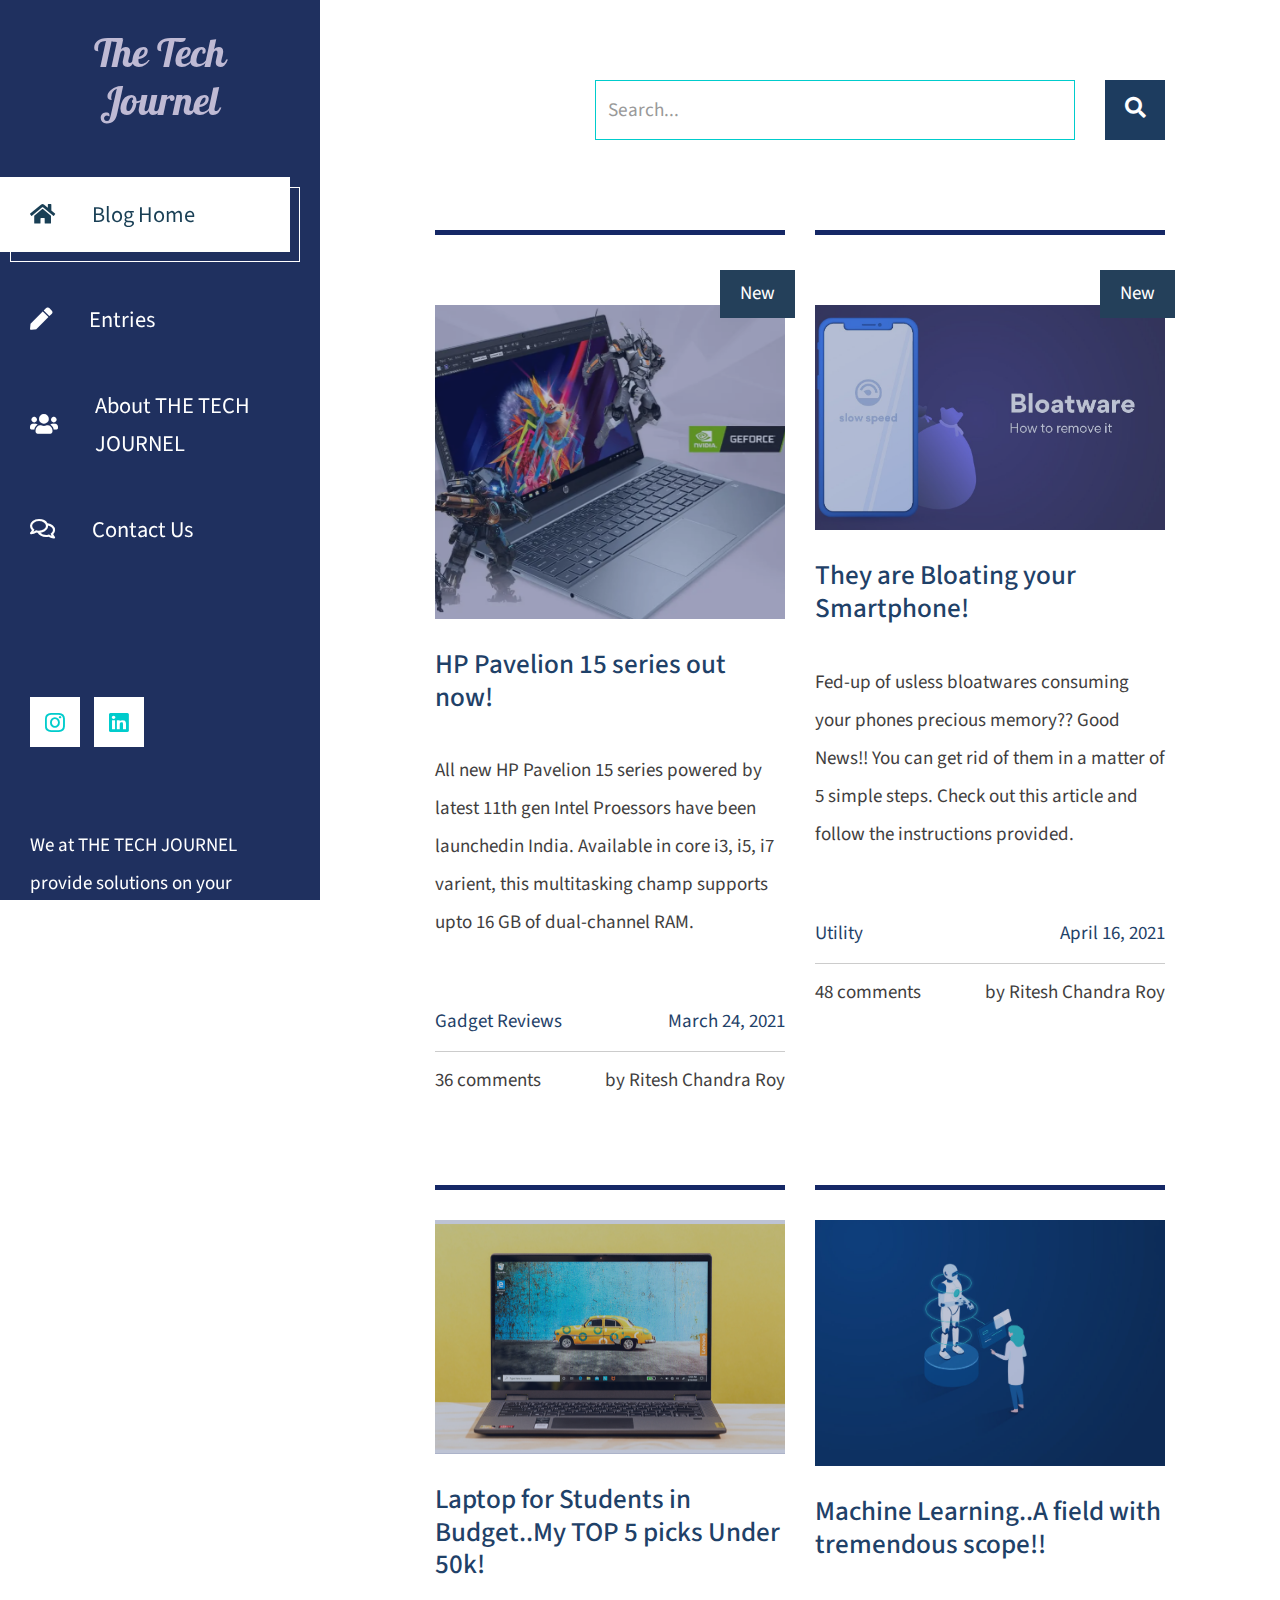
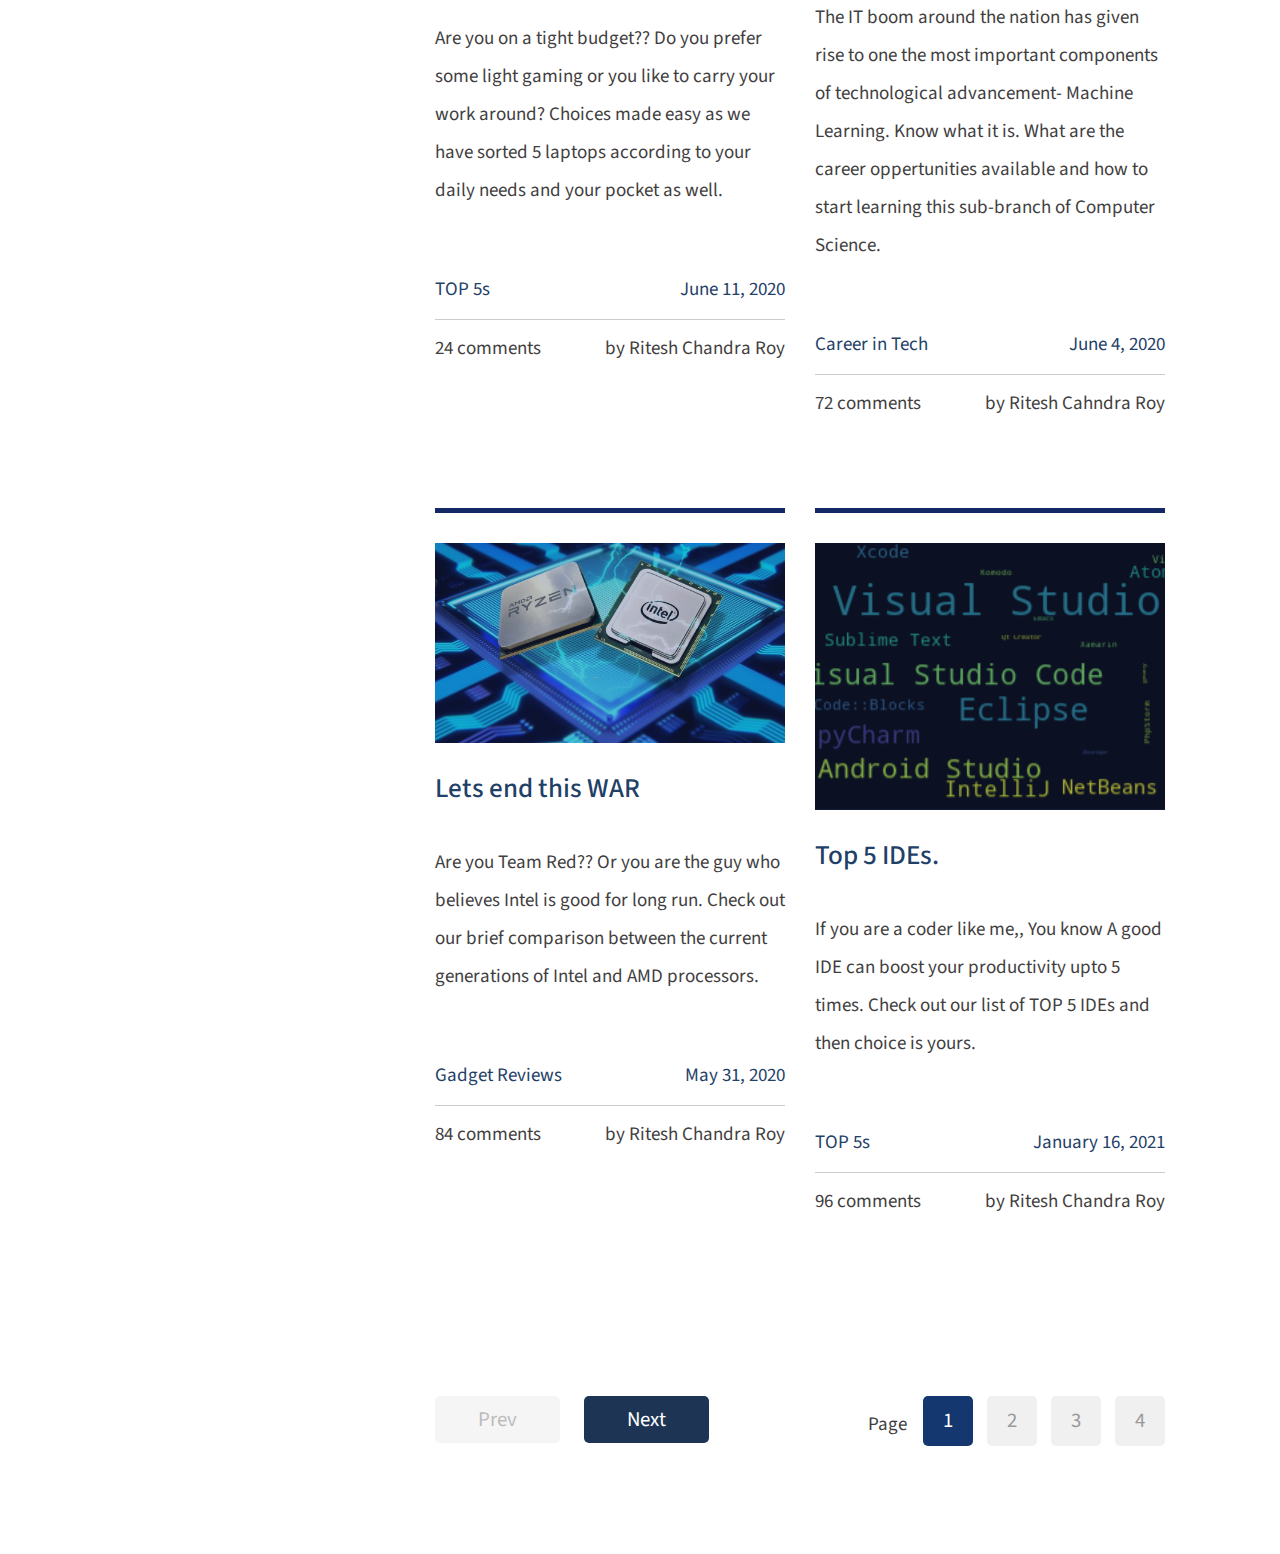
<file: index.html>
<!DOCTYPE html>
<html lang="en">
<head>
	<meta charset="UTF-8">
	<meta name="viewport" content="width=device-width, initial-scale=1.0">
	<title>THE TECH JOURNEL</title>
	<link rel="stylesheet" href="fontawesome/css/all.min.css"> 
	<link href="https://fonts.googleapis.com/css2?family=Source+Sans+Pro&display=swap" rel="stylesheet">
    <link href="https://fonts.googleapis.com/css2?family=Pattaya&display=swap" rel="stylesheet"> 
    <link href="css/bootstrap.min.css" rel="stylesheet">
    <link href="css/style.css" rel="stylesheet">

</head>
<body>
	<header class="header" id="header">
        <div class="header-wrapper">
            <button class="navbar-toggler" type="button" aria-label="Toggle navigation">
                <i class="fas fa-bars"></i>
            </button>
            <div class="site-header">        
                <h1 class='text-center' id="TJ">The Tech Journel</h1>
            </div>
            <nav class="nav" id="nav">            
                <ul>
                    <li class="nav-item active"><a href="index.html" class="nav-link">
                        <i class="fas fa-home"></i>
                        Blog Home
                    </a></li>
                    <li class="nav-item"><a href="post.html" class="nav-link">
                        <i class="fas fa-pen"></i>
                        Entries
                    </a></li>
                    <li class="nav-item"><a href="about.html" class="nav-link">
                        <i class="fas fa-users"></i>
                        About THE TECH JOURNEL
                    </a></li>
                    <li class="nav-item"><a href="contact.html" class="nav-link">
                        <i class="far fa-comments"></i>
                        Contact Us
                    </a></li>
                </ul>
            </nav>
            <div class="mb-65">
                
                <a href="https://www.instagram.com/ritesh_chandra_7/" class="social-link">
                    <i class="fab fa-instagram social-icon"></i>
                </a>
                <a href="https://www.linkedin.com/in/ritesh-chandra-roy-5a29b81aa/" class="social-link">
                    <i class="fab fa-linkedin social-icon"></i>
                </a>
            </div>
            <p class="mb-80 pr-5 text-white">
                We at THE TECH JOURNEL provide solutions on your Tech issues and do reviews of some exciting Gadgets. We are an open community helping each others. Our main moto is to present Technology in the simplest possible way. If you found this site helpful, Please give us a feedback. Also answer the queries of other Tech seekrs like you👍.
            </p>
        </div>
    </header>
    <div class="container-fluid">
        <main class="main">
            <!-- Search form -->
            <div class="row row">
                <div class="col-12">
                    <form method="GET" class="form-inline mb-80 search-form">                
                        <input class="form-control search-input" name="query" type="text" placeholder="Search..." aria-label="Search">
                        <button class="search-button" type="submit">
                            <i class="fas fa-search search-icon" aria-hidden="true"></i>
                        </button>                                
                    </form>
                </div>                
            </div>            
            <div class="row row">
                <article class="col-12 col-md-6 post">
                    <hr class="hr-primary">
                    <a href="post.html" class="effect-lily post-link pt-60">
                        <div class="post-link-inner">
                            <img src="img/HP.png" alt="Image" class="img-fluid">                            
                        </div>
                        <span class="position-absolute new-badge">New</span>
                        <h2 class="pt-30 color-primary post-title">HP Pavelion 15 series out now!</h2>
                    </a>                    
                    <p class="pt-30">
                        All new HP Pavelion 15 series powered by latest 11th gen Intel Proessors have been launchedin India. Available in core i3, i5, i7 varient, this multitasking champ supports upto 16 GB of dual-channel RAM.
                    </p>
                    <div class="d-flex justify-content-between pt-45">
                        <span class="color-primary">Gadget Reviews</span>
                        <span class="color-primary">March 24, 2021</span>
                    </div>
                    <hr>
                    <div class="d-flex justify-content-between">
                        <span>36 comments</span>
                        <span>by Ritesh Chandra Roy</span>
                    </div>
                </article>
                <article class="col-12 col-md-6 post">
                    <hr class="hr-primary">
                    <a href="post.html" class="effect-lily post-link pt-60">
                        <div class=" post-link-inner">
                            <img src="img/BLT.jpg" alt="Image" class="img-fluid">                            
                        </div>
                        <span class="position-absolute new-badge">New</span>
                        <h2 class="pt-30 color-primary post-title">They are Bloating your Smartphone!</h2>
                    </a>                    
                    <p class="pt-30">
                        Fed-up of usless bloatwares consuming your phones precious memory?? Good News!! You can get rid of them in a matter of 5 simple steps. Check out this article and follow the instructions provided.
                    </p>
                    <div class="d-flex justify-content-between pt-45">
                        <span class="color-primary">Utility</span>
                        <span class="color-primary">April 16, 2021</span>
                    </div>
                    <hr>
                    <div class="d-flex justify-content-between">
                        <span>48 comments</span>
                        <span>by Ritesh Chandra Roy</span>
                    </div>
                </article>
                <article class="col-12 col-md-6 post">
                    <hr class="hr-primary">
                    <a href="post.html" class="effect-lily post-link pt-20">
                        <div class="post-link-inner">
                            <img src="img/LAP5.jpg" alt="Image" class="img-fluid">
                        </div>
                        <h2 class="pt-30 color-primary post-title">Laptop for Students in Budget..My TOP 5 picks Under 50k!</h2>
                    </a>                    
                    <p class="pt-30">
                        Are you on a tight budget?? Do you prefer some light gaming or you like to carry your work around? Choices made easy as we have sorted 5 laptops according to your daily needs and your pocket as well.
                    </p>
                    <div class="d-flex justify-content-between pt-45">
                        <span class="color-primary">TOP 5s</span>
                        <span class="color-primary">June 11, 2020</span>
                    </div>
                    <hr>
                    <div class="d-flex justify-content-between">
                        <span>24 comments</span>
                        <span>by Ritesh Chandra Roy</span>
                    </div>
                </article>
                <article class="col-12 col-md-6 post">
                    <hr class="hr-primary">
                    <a href="post.html" class="effect-lily post-link pt-20">
                        <div class="post-link-inner">
                            <img src="img/ML.jpg" alt="Image" class="img-fluid">
                        </div>
                        <h2 class="pt-30 color-primary post-title">Machine Learning..A field with tremendous scope!!</h2>
                    </a>                    
                    <p class="pt-30">
                        The IT boom around the nation has given rise to one the most important components of technological advancement- Machine Learning. Know what it is. What are the career oppertunities available and how to start learning this sub-branch of Computer Science.
                    </p>
                    <div class="d-flex justify-content-between pt-45">
                        <span class="color-primary">Career in Tech</span>
                        <span class="color-primary">June 4, 2020</span>
                    </div>
                    <hr>
                    <div class="d-flex justify-content-between">
                        <span>72 comments</span>
                        <span>by Ritesh Cahndra Roy</span>
                    </div>
                </article>
                <article class="col-12 col-md-6 post">
                    <hr class="hr-primary">
                    <a href="post.html" class="effect-lily post-link pt-20">
                        <div class="post-link-inner">
                            <img src="img/PRO.jpg" alt="Image" class="img-fluid">
                        </div>
                        <h2 class="pt-30 color-primary post-title">Lets end this WAR</h2>
                    </a>                    
                    <p class="pt-30">
                        Are you Team Red?? Or you are the guy who believes Intel is good for long run.
                        Check out our brief comparison between the current generations of Intel and AMD processors.
                    </p>
                    <div class="d-flex justify-content-between pt-45">
                        <span class="color-primary">Gadget Reviews</span>
                        <span class="color-primary">May 31, 2020</span>
                    </div>
                    <hr>
                    <div class="d-flex justify-content-between">
                        <span>84 comments</span>
                        <span>by Ritesh Chandra Roy</span>
                    </div>
                </article>
                <article class="col-12 col-md-6 post">
                    <hr class="hr-primary">
                    <a href="post.html" class="effect-lily post-link pt-20">
                        <div class="post-link-inner">
                            <img src="img/IDE5.png" alt="Image" class="img-fluid">
                        </div>
                        <h2 class="pt-30 color-primary post-title">Top 5 IDEs.</h2>
                    </a>                    
                    <p class="pt-30">
                        If you are a coder like me,, You know A good IDE can boost your productivity upto 5 times. Check out our list of TOP 5 IDEs and then choice is yours.
                    </p>
                    <div class="d-flex justify-content-between pt-45">
                        <span class="color-primary">TOP 5s</span>
                        <span class="color-primary">January 16, 2021</span>
                    </div>
                    <hr>
                    <div class="d-flex justify-content-between">
                        <span>96 comments</span>
                        <span>by Ritesh Chandra Roy</span>
                    </div>
                </article>
            </div>
            <div class="row row mt-100 mb-75">
                <div class="prev-next-wrapper">
                    <a href="#" class="mb-2 btn btn-primary prev-next disabled mr-20">Prev</a>
                    <a href="#" class="mb-2 btn btn-primary prev-next">Next</a>
                </div>
                <div class="paging-wrapper">
                    <span class="d-inline-block mr-3">Page</span>
                    <nav class="paging-nav d-inline-block">
                        <ul>
                            <li class="paging-item active">
                                <a href="#" class="mb-2 btn paging-link">1</a>
                            </li>
                            <li class="paging-item">
                                <a href="#" class="mb-2 btn paging-link">2</a>
                            </li>
                            <li class="paging-item">
                                <a href="#" class="mb-2 btn paging-link">3</a>
                            </li>
                            <li class="paging-item">
                                <a href="#" class="mb-2 btn paging-link">4</a>
                            </li>
                        </ul>
                    </nav>
                </div>                
            </div>            
        </main>
    </div>
    <script src="js/TJ.js"></script>
</body>
</html>
</file>
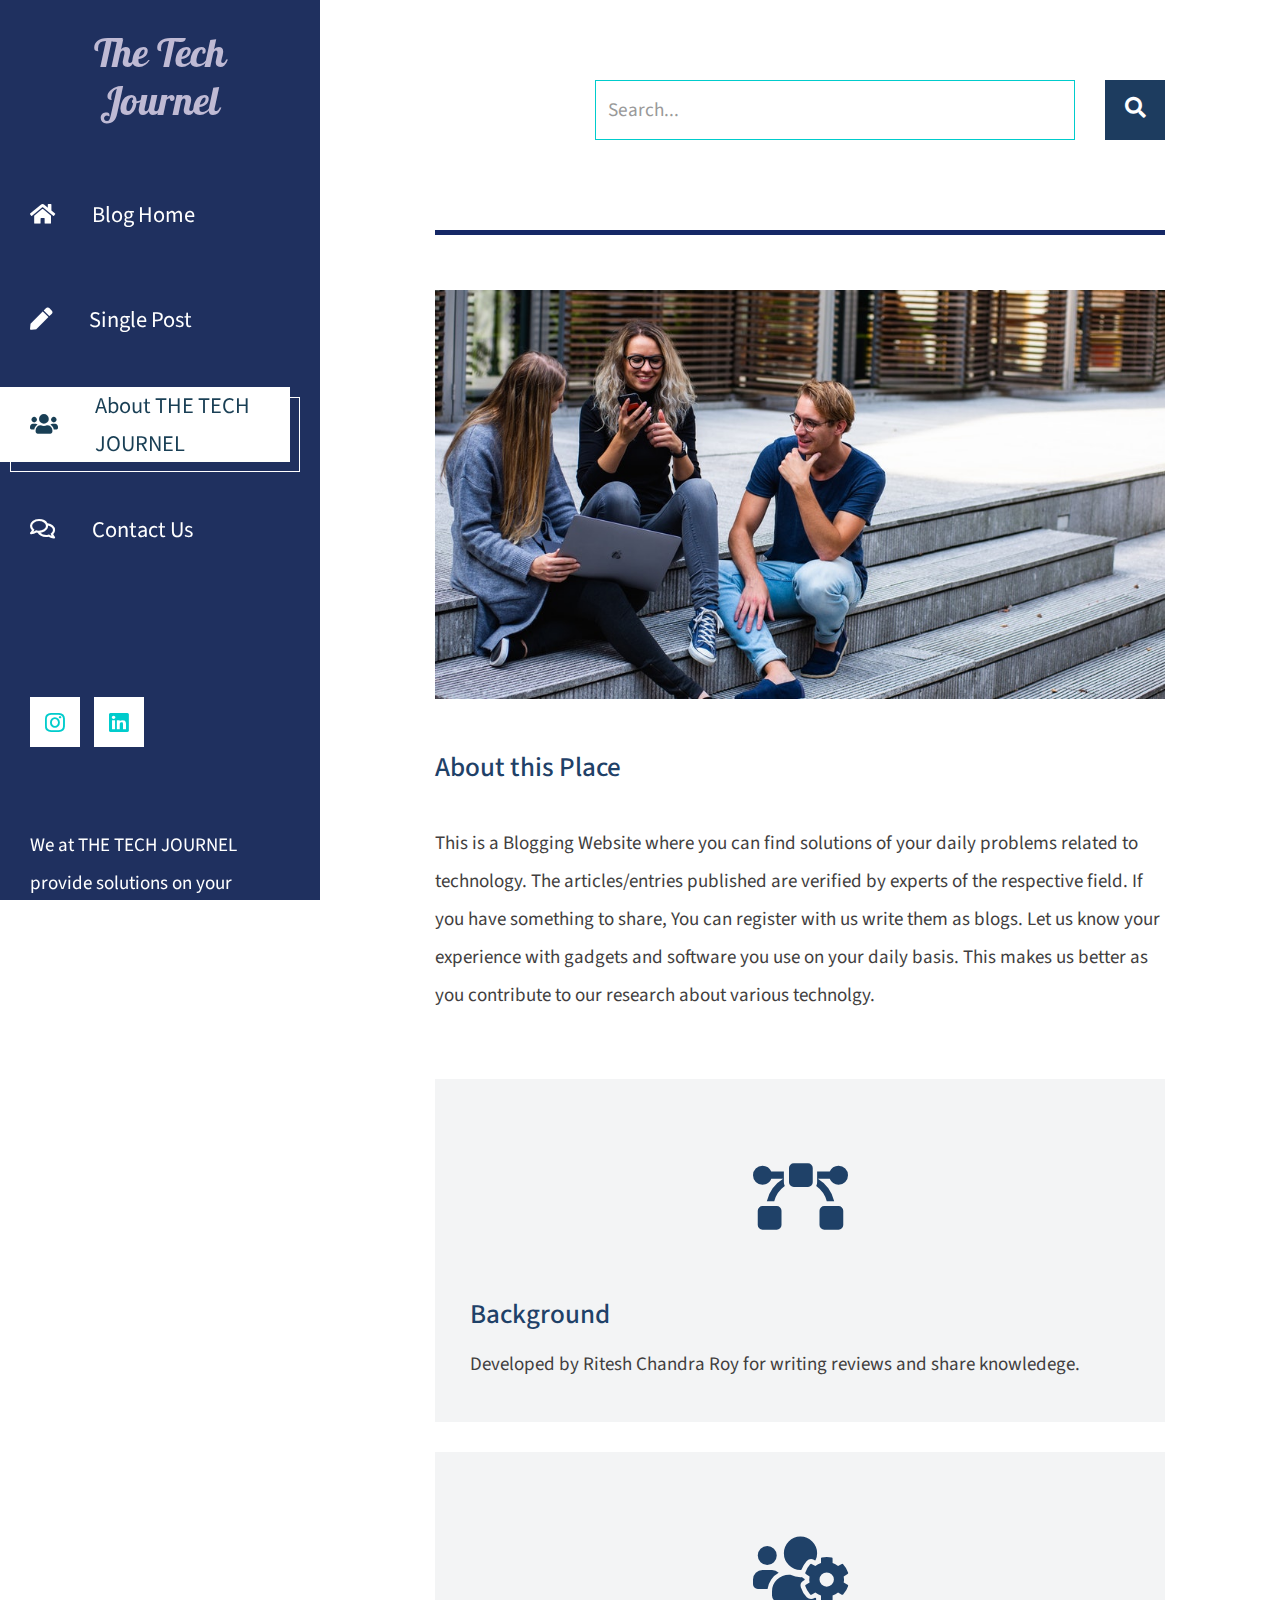
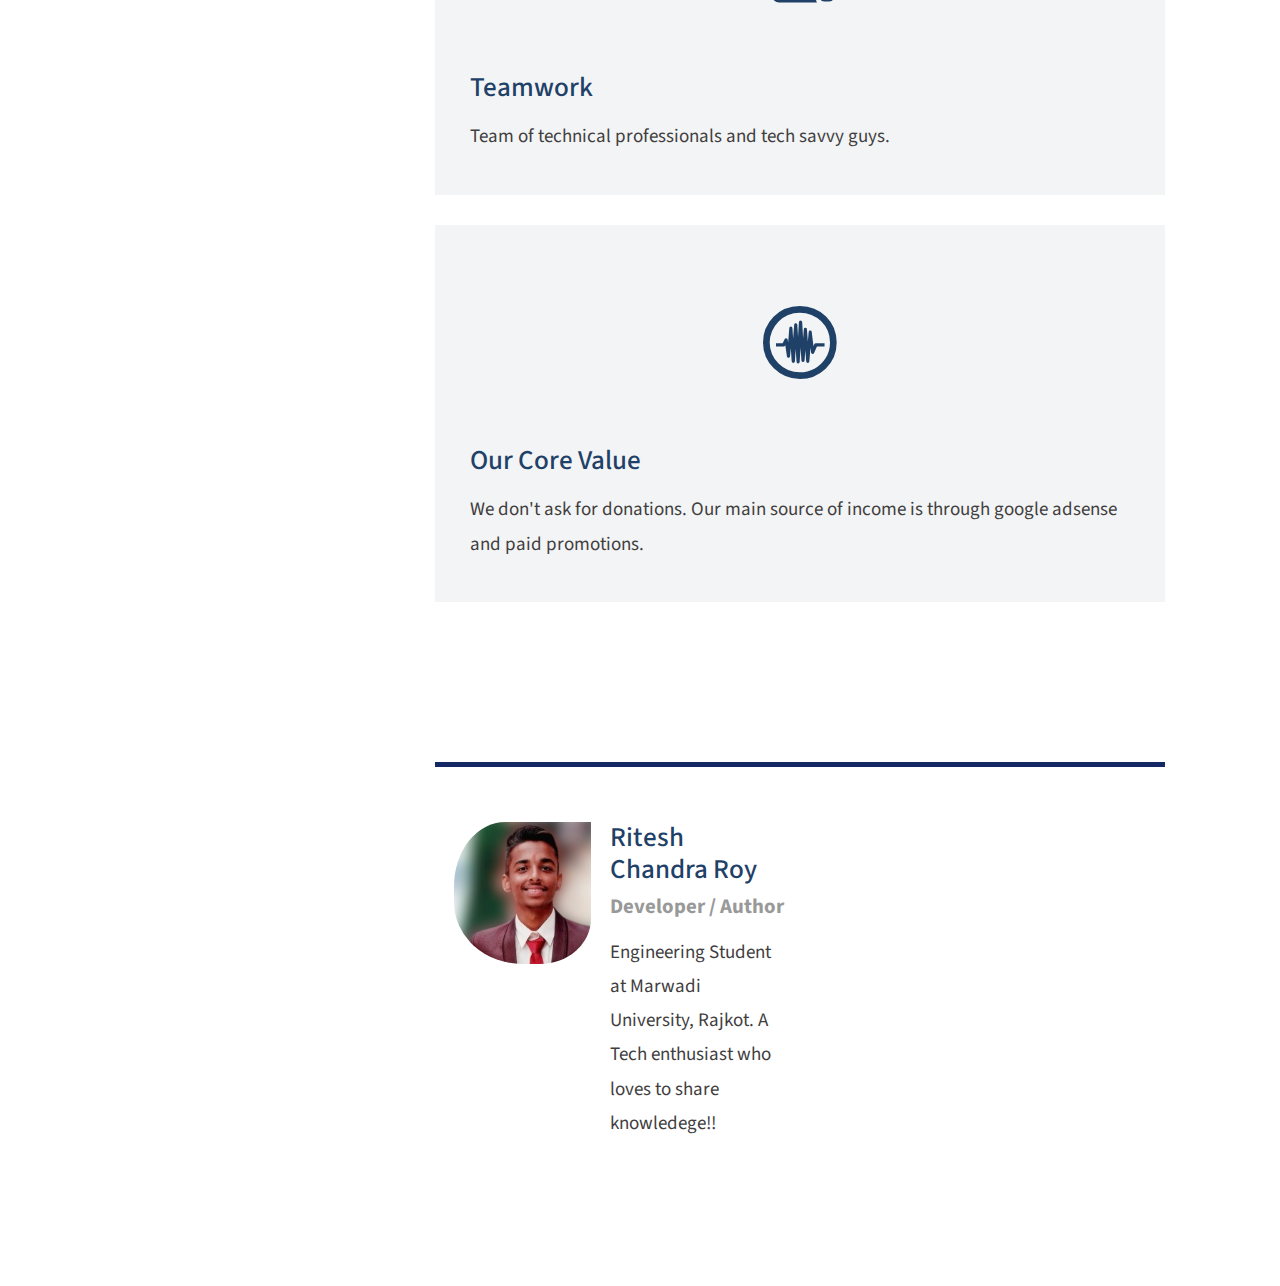
<file: about.html>
<!DOCTYPE html>
<html lang="en">
<head>
	<meta charset="UTF-8">
	<meta name="viewport" content="width=device-width, initial-scale=1.0">
	<title>THE TECH JOURNEL</title>
	<link rel="stylesheet" href="fontawesome/css/all.min.css"> 
	<link href="https://fonts.googleapis.com/css2?family=Source+Sans+Pro&display=swap" rel="stylesheet"> 
    <link href="https://fonts.googleapis.com/css2?family=Pattaya&display=swap" rel="stylesheet">
    <link href="css/bootstrap.min.css" rel="stylesheet">
    <link href="css/style.css" rel="stylesheet">

</head>
<body>
	<header class="header" id="header">
        <div class="header-wrapper">
            <button class="navbar-toggler" type="button" aria-label="Toggle navigation">
                <i class="fas fa-bars"></i>
            </button>
            <div class="site-header">          
                <h1 class="text-center" id="TJ">The Tech Journel</h1>
            </div>
            <nav class="nav" id="nav">            
                <ul>
                    <li class="nav-item"><a href="index.html" class="nav-link">
                        <i class="fas fa-home"></i>
                        Blog Home
                    </a></li>
                    <li class="nav-item"><a href="post.html" class="nav-link">
                        <i class="fas fa-pen"></i>
                        Single Post
                    </a></li>
                    <li class="nav-item active"><a href="about.html" class="nav-link">
                        <i class="fas fa-users"></i>
                        About THE TECH JOURNEL
                    </a></li>
                    <li class="nav-item"><a href="contact.html" class="nav-link">
                        <i class="far fa-comments"></i>
                        Contact Us
                    </a></li>
                </ul>
            </nav>
            <div class="mb-65">
                
                <a href="https://www.instagram.com/ritesh_chandra_7/" class="social-link">
                    <i class="fab fa-instagram social-icon"></i>
                </a>
                <a href="https://www.linkedin.com/in/ritesh-chandra-roy-5a29b81aa/" class="social-link">
                    <i class="fab fa-linkedin social-icon"></i>
                </a>
            </div>
            <p class="mb-80 pr-5 text-white">
                We at THE TECH JOURNEL provide solutions on your Tech issues and do reviews of some exciting Gadgets. We are an open community helping each other. Our main moto is to present Technology in the simplest possible way. If you found this site helpful, Please give us a feedback. Also answer the queries of other Tech seekrs like you👍.
            </p>
        </div>
    </header>
    <div class="container-fluid">
        <main class="main">
            <!-- Search form -->
            <div class="row row">
                <div class="col-12">
                    <form method="GET" class="form-inline mb-80 search-form">                
                        <input class="form-control search-input" name="query" type="text" placeholder="Search..." aria-label="Search">
                        <button class="search-button" type="submit">
                            <i class="fas fa-search search-icon" aria-hidden="true"></i>
                        </button>                                
                    </form>
                </div>                
            </div>            
            <div class="row row mb-45">
                <div class="col-12">
                    <hr class="hr-primary mb-55">
                    <img src="img/about-01.jpg" alt="Image" class="img-fluid">
                </div>
            </div>
            <div class="row row mb-40">
                <div class="col-12">                    
                    <div class="mb-4">
                        <h2 class="pt-2 mb-40 color-primary post-title">About this Place</h2>
                        <p>
                            This is a Blogging Website where you can find solutions of your daily problems related to technology. The articles/entries published are verified by experts of the respective field. If you have something to share, You can register with us write them as blogs. Let us know your experience with gadgets and software you use on your daily basis. This makes us better as you contribute to our research about various technolgy.
                        </p>                            
                    </div>                    
                </div>
            </div>
            <div class="row row mb-120">
                <div class="col-lg-4 about-col">
                    <div class="bg-gray about-pad">
                        <div class="text-center mt-40 mb-60">
                            <i class="fas fa-bezier-curve fa-4x color-primary"></i>                            
                        </div>                        
                        <h2 class="mb-3 color-primary post-title">Background</h2>
                        <p class="mb-0 line-height-short">
                            Developed by Ritesh Chandra Roy for writing reviews and share knowledege.
                        </p>
                    </div>
                </div>
                <div class="col-lg-4 about-col">
                    <div class="bg-gray about-pad">
                        <div class="text-center mt-40 mb-60">
                            <i class="fas fa-users-cog fa-4x color-primary"></i>                            
                        </div>                        
                        <h2 class="mb-3 color-primary post-title">Teamwork</h2>
                        <p class="mb-0 line-height-short">
                            Team of technical professionals and tech savvy guys.
                        </p>
                    </div>
                </div>
                <div class="col-lg-4 about-col">
                    <div class="bg-gray about-pad">
                        <div class="text-center mt-40 mb-60">
                            <i class="fab fa-creative-commons-sampling fa-4x color-primary"></i>                            
                        </div>                        
                        <h2 class="mb-3 color-primary post-title">Our Core Value</h2>
                        <p class="mb-0 line-height-short">
                            We don't ask for donations. Our main source of income is through google adsense and paid promotions.
                        </p>
                    </div>
                </div>
            </div>            
            <div class="row row mb-60">
                <div class="col-12">
                    <hr class="hr-primary  mb-55">
                </div>                
                <div class="col-lg-6 mb-60 person-col">
                    <div class="media person">
                        <img src="img/dp2.png" alt="Image" class="dp">
                        <div class="media-body">
                            <h2 class="color-primary post-title mb-2">Ritesh Chandra Roy</h2>
                            <h3 class="h3 mb-3"><b>Developer / Author</b></h3>
                            <p class="mb-0 line-height-short">
                                Engineering Student at Marwadi University, Rajkot. A Tech enthusiast who loves to share knowledege!!
                            </p>
                        </div>
                    </div>
                </div>   
            
        </main>
    </div>
    <script src="js/TJ.js"></script>
</body>
</html>
</file>
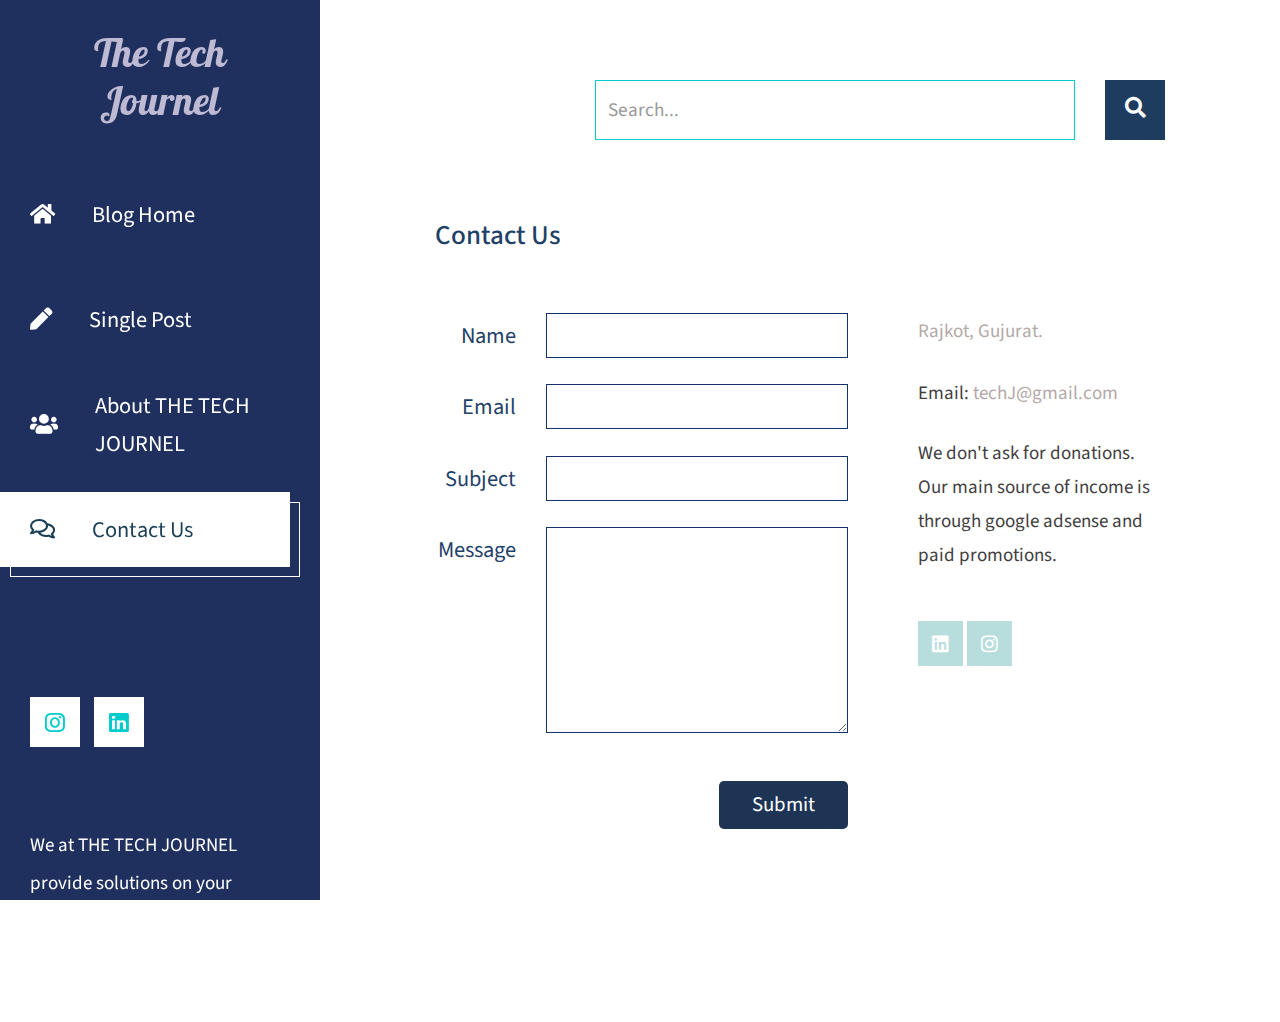
<file: contact.html>
<!DOCTYPE html>
<html >
<head>
	<meta charset="UTF-8">
	<meta name="viewport" content="width=device-width, initial-scale=1.0">
	<title>THE TECH JOURNEL</title>
	<link rel="stylesheet" href="fontawesome/css/all.min.css"> 
	<link href="https://fonts.googleapis.com/css2?family=Source+Sans+Pro&display=swap" rel="stylesheet"> 
    <link href="https://fonts.googleapis.com/css2?family=Pattaya&display=swap" rel="stylesheet">
    <link href="css/bootstrap.min.css" rel="stylesheet">
    <link href="css/style.css" rel="stylesheet">
</head>
<body>
	<header class="header" id="header">
        <div class="header-wrapper">
            <button class="navbar-toggler" type="button" aria-label="Toggle navigation">
                <i class="fas fa-bars"></i>
            </button>
            <div class="site-header">        
                <h1 class="text-center" id="TJ">The Tech Journel</h1>
            </div>
            <nav class="nav" id="nav">            
                <ul>
                    <li class="nav-item"><a href="index.html" class="nav-link">
                        <i class="fas fa-home"></i>
                        Blog Home
                    </a></li>
                    <li class="nav-item"><a href="post.html" class="nav-link">
                        <i class="fas fa-pen"></i>
                        Single Post
                    </a></li>
                    <li class="nav-item"><a href="about.html" class="nav-link">
                        <i class="fas fa-users"></i>
                        About THE TECH JOURNEL
                    </a></li>
                    <li class="nav-item active"><a href="contact.html" class="nav-link">
                        <i class="far fa-comments"></i>
                        Contact Us
                    </a></li>
                </ul>
            </nav>
            <div class="mb-65">
                
                <a href="https://www.instagram.com/ritesh_chandra_7/" class="social-link">
                    <i class="fab fa-instagram social-icon"></i>
                </a>
                <a href="https://www.linkedin.com/in/ritesh-chandra-roy-5a29b81aa/" class="social-link">
                    <i class="fab fa-linkedin social-icon"></i>
                </a>
            </div>
            <p class="mb-80 pr-5 text-white">
                We at THE TECH JOURNEL provide solutions on your Tech issues and do reviews of some exciting Gadgets. We are an open community helping each others. Our main moto is to present Technology in the simplest possible way. If you found this site helpful, Please give us a feedback. Also answer the queries of other Tech seekrs like you👍.
            </p>
        </div>
    </header>
    <div class="container-fluid">
        <main class="main">
            <!-- Search form -->
            <div class="row row">
                <div class="col-12">
                    <form method="GET" class="form-inline mb-80 search-form">                
                        <input class="form-control search-input" name="query" type="text" placeholder="Search..." aria-label="Search">
                        <button class="search-button" type="submit">
                            <i class="fas fa-search search-icon" aria-hidden="true"></i>
                        </button>                                
                    </form>
                </div>                
            </div>            
            
            <div class="row row mb-120">
                <div class="col-12">
                    <h2 class="color-primary post-title mb-60">Contact Us</h2>
                </div>
                <div class="col-lg-7 contact-left">
                    <form method="POST" action="" class="mb-5 ml-auto mr-0 contact-form">                        
                        <div class="form-group row mb-4">
                            <label for="name" class="col-sm-3 col-form-label text-right color-primary">Name</label>
                            <div class="col-sm-9">
                                <input class="form-control mr-0 ml-auto" name="name" id="name" type="text" required>                            
                            </div>
                        </div>
                        <div class="form-group row mb-4">
                            <label for="email" class="col-sm-3 col-form-label text-right color-primary">Email</label>
                            <div class="col-sm-9">
                                <input class="form-control mr-0 ml-auto" name="email" id="email" type="email" required>
                            </div>
                        </div>
                        <div class="form-group row mb-4">
                            <label for="subject" class="col-sm-3 col-form-label text-right color-primary">Subject</label>
                            <div class="col-sm-9">
                                <input class="form-control mr-0 ml-auto" name="subject" id="subject" type="text" required>
                            </div>
                        </div>
                        <div class="form-group row mb-5">
                            <label for="message" class="col-sm-3 col-form-label text-right color-primary">Message</label>
                            <div class="col-sm-9">
                                <textarea class="form-control mr-0 ml-auto" name="message" id="message" rows="8" required></textarea>                                
                            </div>
                        </div>
                        <div class="form-group row text-right">
                            <div class="col-12">
                                <button class="btn btn-primary btn-small">Submit</button>                        
                            </div>                            
                        </div>                                
                    </form>
                </div>
                <div class="col-lg-5 contact-right">
                    <address class="mb-4 color-gray">
                        Rajkot, Gujurat.
                    </address>
                    <span class="mb-4 d-block">
                        Email:
                        <a href="mailto:info@company.com" class="color-gray">techJ@gmail.com</a>
                    </span>
                    <p class="mb-5 line-height-short">
                        We don't ask for donations. Our main source of income is through google adsense and paid promotions.
                    </p>
                    <ul class="social-links">
                        
                        <li class="mb-2">
                            <a href="https://www.linkedin.com/in/ritesh-chandra-roy-5a29b81aa/" class="d-flex align-items-center justify-content-center mr-0">
                                <i class="fab fa-linkedin"></i>
                            </a>
                        </li>
                        <li class="mb-2">
                            <a href="https://instagram.com" class="d-flex align-items-center justify-content-center mr-0">
                                <i class="fab fa-instagram"></i>
                            </a>
                        </li>
                    </ul>
                </div>
            </div>      
            
                   </main>
    </div>
    <script src="js/TJ.js"></script>
</body>
</html>
</file>
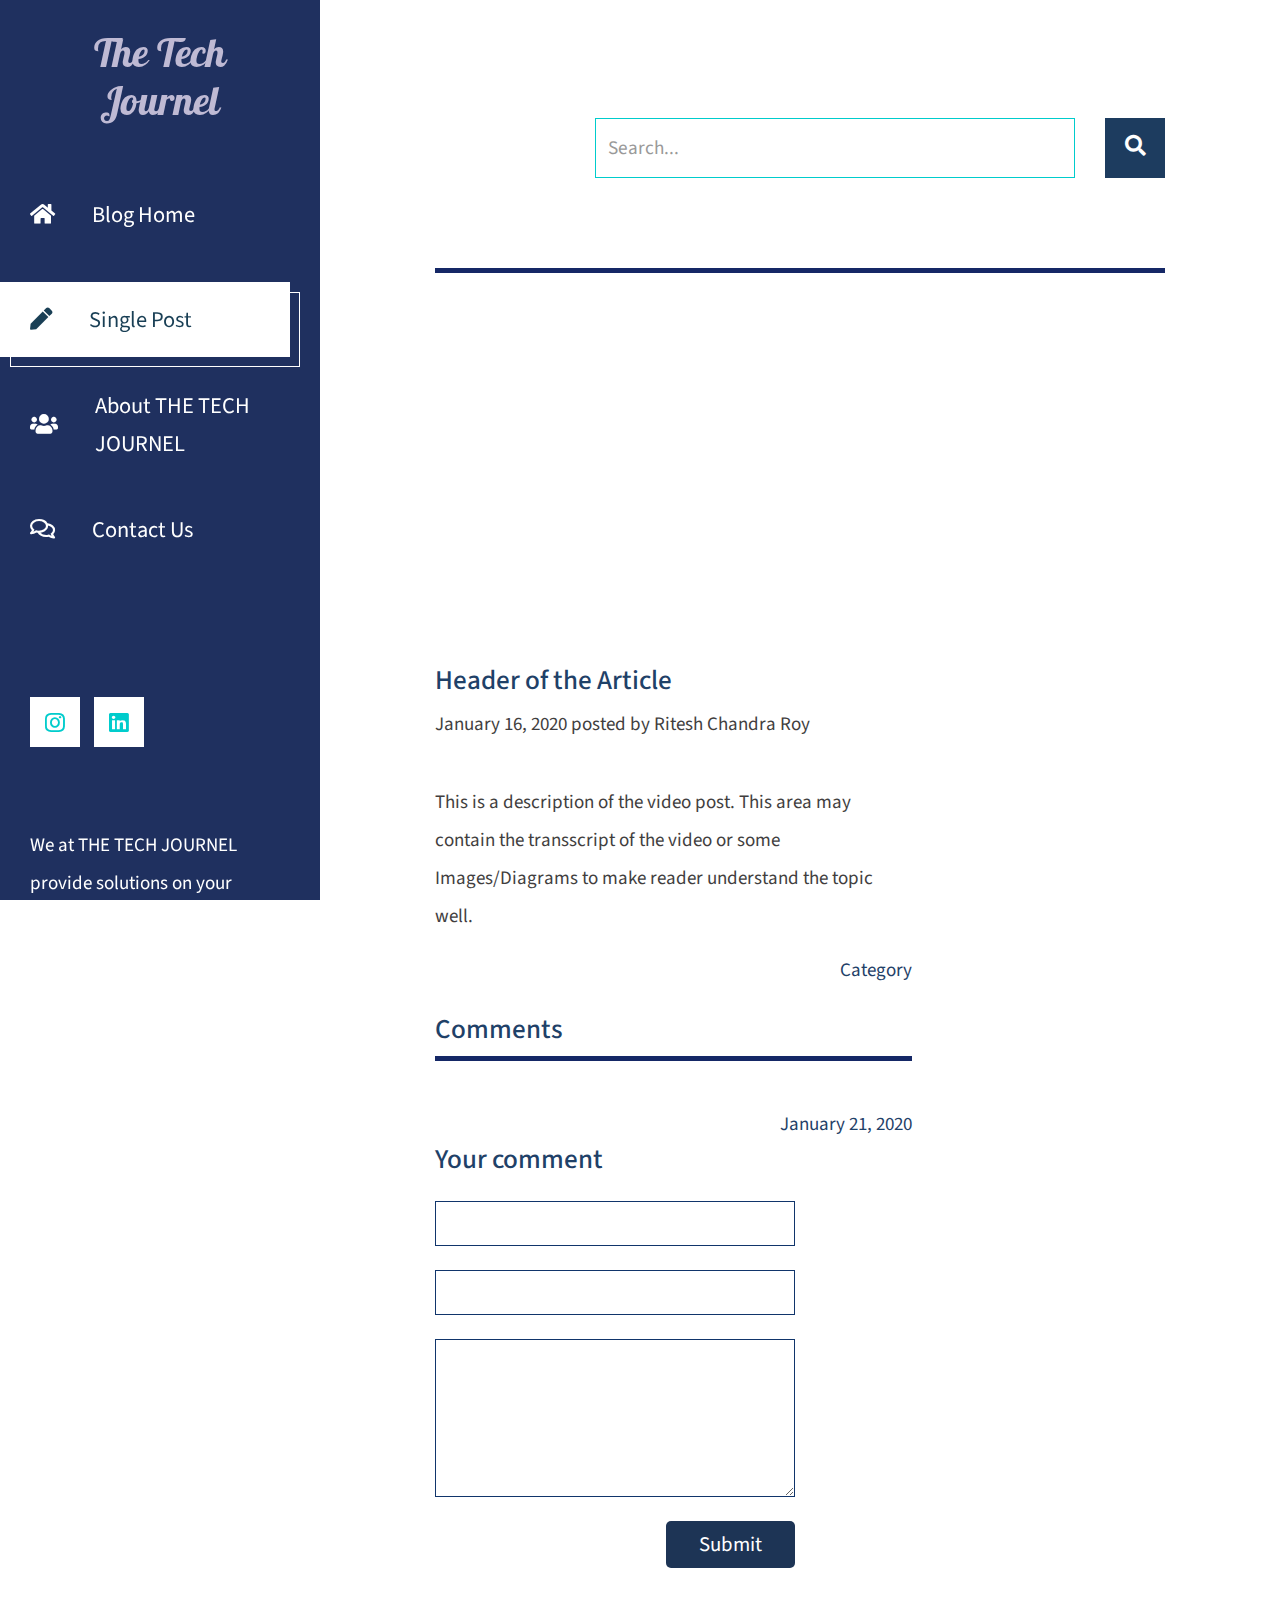
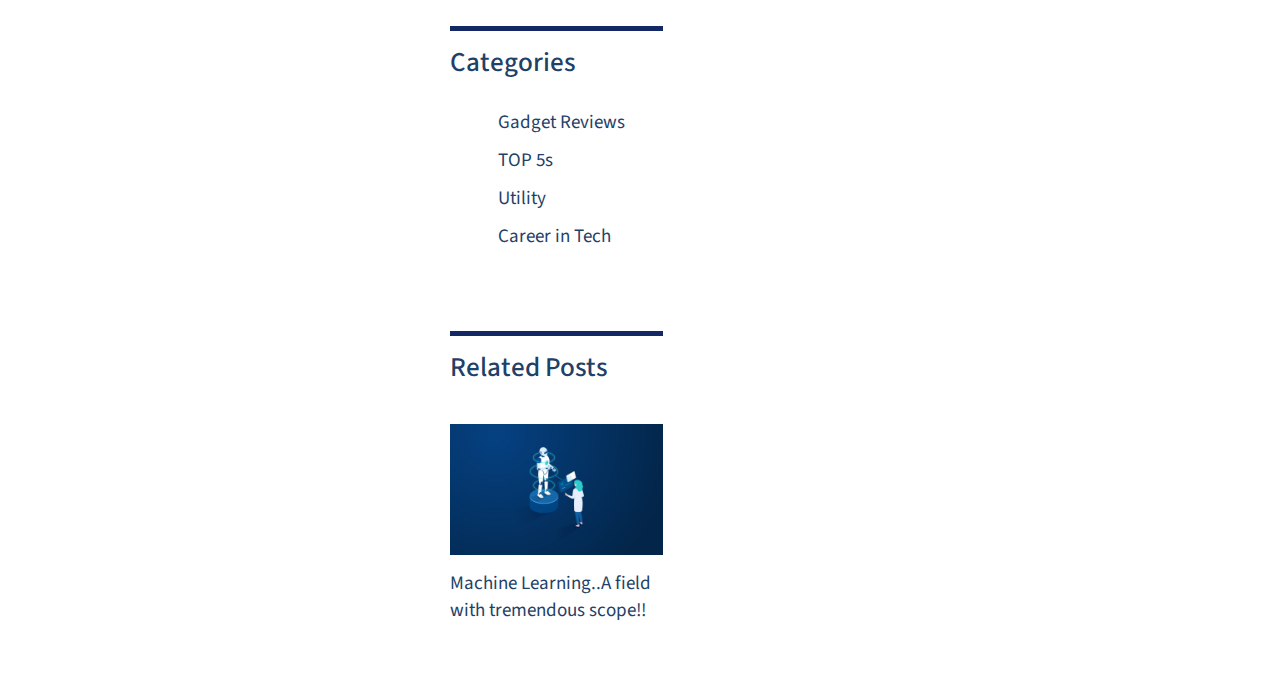
<file: post.html>
<!DOCTYPE html>
<html lang="en">
<head>
	<meta charset="UTF-8">
	<meta name="viewport" content="width=device-width, initial-scale=1.0">
	<title>THE TECH JOURNEL</title>
	<link rel="stylesheet" href="fontawesome/css/all.min.css"> 
	<link href="https://fonts.googleapis.com/css2?family=Source+Sans+Pro&display=swap" rel="stylesheet"> 
    <
    <link href="https://fonts.googleapis.com/css2?family=Pattaya&display=swap" rel="stylesheet">
    <link href="css/bootstrap.min.css" rel="stylesheet">
    <link href="css/style.css" rel="stylesheet">

</head>
<body>
	<header class="header" id="header">
        <div class="header-wrapper">
            <button class="navbar-toggler" type="button" aria-label="Toggle navigation">
                <i class="fas fa-bars"></i>
            </button>
            <div class="site-header">      
                <h1 class="text-center" id="TJ">The Tech Journel</h1>
            </div>
            <nav class="nav" id="nav">            
                <ul>
                    <li class="nav-item"><a href="index.html" class="nav-link">
                        <i class="fas fa-home"></i>
                        Blog Home
                    </a></li>
                    <li class="nav-item active"><a href="post.html" class="nav-link">
                        <i class="fas fa-pen"></i>
                        Single Post
                    </a></li>
                    <li class="nav-item"><a href="about.html" class="nav-link">
                        <i class="fas fa-users"></i>
                        About THE TECH JOURNEL
                    </a></li>
                    <li class="nav-item"><a href="contact.html" class="nav-link">
                        <i class="far fa-comments"></i>
                        Contact Us
                    </a></li>
                </ul>
            </nav>
            <div class="mb-65">
                
                <a href="https://www.instagram.com/ritesh_chandra_7/" class="social-link">
                    <i class="fab fa-instagram social-icon"></i>
                </a>
                <a href="https://www.linkedin.com/in/ritesh-chandra-roy-5a29b81aa/" class="social-link">
                    <i class="fab fa-linkedin social-icon"></i>
                </a>
            </div>
            <p class="mb-80 pr-5 text-white">
                We at THE TECH JOURNEL provide solutions on your Tech issues and do reviews of some exciting Gadgets. We are an open community helping each others. Our main moto is to present Technology in the simplest possible way. If you found this site helpful, Please give us a feedback. Also answer the queries of other Tech seekrs like you👍.
            </p>
        </div>
    </header>
    <div class="container-fluid">
        <main class="main">
            <!-- Search form -->
            <div class="row row">
                <div class="col-12">
                    <form method="GET" class="form-inline mb-80 search-form">                
                        <input class="form-control search-input" name="query" type="text" placeholder="Search..." aria-label="Search">
                        <button class="search-button" type="submit">
                            <i class="fas fa-search search-icon" aria-hidden="true"></i>
                        </button>                                
                    </form>
                </div>                
            </div>            
            <div class="row row">
                <div class="col-12">
                    <hr class="hr-primary mb-55">
                    <iframe width="560" height="315" src="https://www.youtube.com/embed/QXjU9qTsYCc" title="YouTube video player" frameborder="0" allow="accelerometer; autoplay; clipboard-write; encrypted-media; gyroscope; picture-in-picture" allowfullscreen></iframe>
                </div>
            </div>
            <div class="row row">
                <div class="col-lg-8 post-col">
                    <div class="post-full">                    
                        <div class="mb-4">
                            <h2 class="pt-2 color-primary post-title">Header of the Article</h2>
                            <p class="mb-40">January 16, 2020 posted by Ritesh Chandra Roy</p>
                            <p>
                                 This is a description of the video post. This area may contain the transscript of the video or some Images/Diagrams to make reader understand the topic well.  
                            
                            </p>
                            <span class="d-block text-right color-primary">Category</span>
                        </div>
                        
                        
                        <div>
                            <h2 class="color-primary post-title">Comments</h2>
                            <hr class="hr-primary mb-45">
                                                            
                                <span class="d-block text-right color-primary">January 21, 2020</span>
                            </div>
                            <form action="" class="mb-5 comment-form">
                                <h2 class="color-primary post-title mb-4">Your comment</h2>
                                <div class="mb-4">
                                    <input class="form-control" name="name" type="text">
                                </div>
                                <div class="mb-4">
                                    <input class="form-control" name="email" type="text">
                                </div>
                                <div class="mb-4">
                                    <textarea class="form-control" name="message" rows="6"></textarea>
                                </div>
                                <div class="text-right">
                                    <button class="btn btn-primary btn-small">Submit</button>                        
                                </div>                                
                            </form>                          
                        </div>
                    </div>
                </div>
                
                <aside class="col-lg-4 aside-col">
                    <div class="post-sidebar">
                        <hr class="mb-3 hr-primary">
                        <h2 class="mb-4 post-title color-primary">Categories</h2>
                        <ul class="mb-75 pl-5 category-list">
                            <li><a href="#" class="color-primary">Gadget Reviews</a></li>
                            <li><a href="#" class="color-primary">TOP 5s</a></li>
                            <li><a href="#" class="color-primary">Utility</a></li>
                            <li><a href="#" class="color-primary">Career in Tech</a></li>
                        </ul>
                        <hr class="mb-3 hr-primary">
                        <h2 class="mb-40 post-title color-primary">Related Posts</h2>
                        <a href="#" class="d-block mb-40">
                            <figure>
                                <img src="img/ML.jpg" alt="Image" class="mb-3 img-fluid">
                                <figcaption class="color-primary">Machine Learning..A field with tremendous scope!!</figcaption>
                            </figure>
                        </a>
                        
                    </div>                    
                </aside>
            </div>
        </main>
    </div>
    <script src="js/TJ.js"></script>
</body>
</html>
</file>
<file: css/style.css>
html { overflow-x: hidden; }

body {
    margin: 0;
    padding: 0;
    font-family: 'Source Sans Pro', sans-serif;
    font-size: 19px;
    line-height: 2em;
    overflow-x: hidden;
}

p, span { color: rgb(65, 62, 62); }
hr { 
    border-top-color: #CCC; 
    margin-top: 10px;
    margin-bottom: 10px;
}
.form-control::-webkit-input-placeholder { color: #999; }  
.form-control:-ms-input-placeholder { color: #999; }  
.form-control::placeholder { color: #999; }
.dp{
    padding: 1em;
    padding-top: 0%;
    width: 50%;
    border-bottom-left-radius: 50%;
    border-bottom-right-radius: 40%;
    border-top-left-radius: 40%;
}
#TJ{
    margin-top: 1px;
    font-family: 'Pattaya', sans-serif;
}
.header {
    background-color: rgb(31, 48, 95);
    color: rgb(191, 186, 212);
    
    position: fixed;
    top: 0;
    left: 0;
    bottom: 0;
    z-index: 100;
    width: 400px;
    overflow-y: visible;     
}

.header-wrapper {
    overflow-y: scroll;
    scrollbar-width: none;
    -ms-overflow-style: none;
    padding: 30px;
    width: 100%;
    height: 100%; 
}

.header-wrapper::-webkit-scrollbar {
    width: 0;
    height: 0;
}

.site-header {
    
    margin-bottom: 50px;
}




.main {
    margin-left: 400px;
    padding: 80px 100px 25px;
}

.post { max-width: 470px; }

.row {
    max-width: 980px;
    justify-content: space-between;
}

.nav { margin-bottom: 100px; }

.nav-item {
    list-style: none;
    margin-bottom: 30px;
}

.nav-link {
    color: white;
    background-color: transparent;
    height: 75px;
    width: 100%;
    max-width: 300px;    
    display: flex;
    align-items: center;
    font-size: 1.4rem;
    padding: 30px;
}

.nav-item:hover .nav-link,
.nav-item.active .nav-link
 {
    color: rgb(25, 63, 85);
    background-color: white;
    text-decoration: none;
}

.nav ul { position: relative; }

.nav-item:hover:after,
.nav-item.active:after {
    content: '';
    width: 100%;
    max-width: 300px;    
    height: 75px;
    display: block;
    border: 1px solid white;
    margin-left: 10px;
    margin-top: -65px;
    position: absolute;
    z-index: -1000;
}

.nav-link i { margin-right: 37px; }

ul { 
    margin: 0; 
    padding: 0;
}

.nav { margin-left: -30px; }

.social-link {
    display: inline-block;
    background-color: white;    
    font-size: 1.4rem;
    width: 50px;
    height: 50px;
    text-align: center;
    padding-top: 8px; 
    margin-right: 15px;   
    margin-bottom: 15px;
}

.social-icon { 
    color: #0CC;    
    transition: all 0.3s ease;
}

.social-link:hover .social-icon.fa-facebook { color: #3b5998; }
.social-link:hover .social-icon.fa-twitter { color: #00acee; }
.social-link:hover .social-icon.fa-instagram { color: #971470; }
.social-link:hover .social-icon.fa-linkedin { color: #0d476e; }
.navbar-toggler { display: none; }

.search-form {
    display: flex;
    align-items: center;
    justify-content: flex-end;
}

.form-inline .form-control.search-input {
    display: block;
    height: 60px;
    width: 480px;
    margin-right: 30px;
    border-radius: 0;
    border-color: #0CC;
    font-size: 1.2rem;
}

.search-button {
    width: 60px;
    height: 60px;
    border: none;
    background-color: rgb(29, 60, 95);
    transition: all 0.3s ease;
}

.search-button:hover { background-color: #0d324b; }

.search-icon {
    color: white;
    font-size: 1.3rem;
}

.post-link {
    display: block;
    position: relative;
	cursor: pointer;
}

.post-link-inner {
    overflow: hidden;
    background: #273b72;
}

.post-link img {
    position: relative;
	display: block;
	min-height: 100%;
	max-width: 100%;
	opacity: 0.8;
}

.effect-lily img {
	max-width: none;
	width: -webkit-calc(100% + 50px);
	width: calc(100% + 50px);
	opacity: 0.7;
	-webkit-transition: opacity 0.35s, -webkit-transform 0.35s;
	transition: opacity 0.35s, transform 0.35s;
	-webkit-transform: translate3d(-40px,0, 0);
	transform: translate3d(-40px,0,0);
}

.effect-lily:hover img { opacity: 1; }

.effect-lily:hover img {
    -webkit-transform: translate3d(0,0,0);
	transform: translate3d(0,0,0);
}

.post { margin-bottom: 75px; }

.new-badge {
    top: 25px;
    right: -10px;
    background-color: rgb(36, 64, 90);
    color: white;
    padding: 5px 20px;
}

.post-title {
    font-size: 1.7rem;
    transition: all 0.3s ease;
}

.h3 {
    font-size: 1.3rem;
    color: #999;
}

.post-link:hover .post-title { color: rgb(33, 52, 94); }

.btn {
    display: inline-block;
    border-radius: 5px;
    font-size: 1.3rem;
    transition: all 0.3s ease;
}

.btn-primary {    
    background-color: rgb(29, 52, 85);
    color: white;  
    padding: 8px 43px;
    border: none;
}

.btn-small { padding: 8px 33px; }

.btn-primary:hover {
    background-color: #214d6b;
    color: white;
}

.paging-nav ul li {
    list-style: none;
    display: inline-block;
    margin-right: 10px;
}

.paging-nav ul li:last-child { margin-right: 0; }

.paging-link {
    background-color: #F0F0F0;
    color: #999;
    width: 50px;
    height: 50px;
    display: flex;
    align-items: center;
    justify-content: center;    
}

.paging-item .paging-link:hover,
.paging-item.active .paging-link {
    background-color: rgb(19, 55, 110);
    color: white;
}

.btn.disabled {
    background-color: #F0F0F0;
    color: #999;
    cursor: not-allowed;
}

.external-link { color: rgb(38, 80, 114); }
.external-link:hover { color: #284374; }

.paging-wrapper {
    display: flex;
    justify-content: flex-end;
    align-items: center;
}

.prev-next-wrapper,
.paging-wrapper {
    flex: 0 0 50%;
    max-width: 50%;
    padding-left: 15px;
    padding-right: 15px;
}

.copyright { text-align: right; }

/* Single Post page */
hr.hr-primary { border-top: 5px solid rgb(21, 40, 102); }

video {
    width: 100%;
    height: auto;
}

.comment {
    display: flex;
    align-items: flex-start;
}

.comment-figure {
    margin-top: 10px;
    margin-right: 30px;
}

.comment-reply { padding-left: 37px; }

.form-control {
    height: 45px;
    border-color: rgb(17, 53, 107);
    border-radius: 0;
}

.comment-form { max-width: 360px; }
.category-list { list-style-type: none; }
figure { margin: 0; }
figcaption { line-height: 1.4; }

.post-full { max-width: 600px; }

.post-sidebar {
    max-width: 280px;
    margin-left: auto;
    margin-right: 0;
}

.pt-20 { padding-top: 20px; }
.pt-30 { padding-top: 30px; }
.pt-45 { padding-top: 45px; }
.pt-60 { padding-top: 60px; }
.mb-40 { margin-bottom: 40px; }
.mb-45 { margin-bottom: 45px; }
.mb-55 { margin-bottom: 55px; }
.mb-60 { margin-bottom: 60px; }
.mb-65 { margin-bottom: 65px; }
.mb-75 { margin-bottom: 75px; }
.mb-80 { margin-bottom: 80px; }
.mb-120 { margin-bottom: 120px; }
.mt-40 { margin-top: 40px; }
.mt-100 { margin-top: 100px; }
.mr-20 { margin-right: 20px; }
.color-primary, span.color-primary { color: rgb(31, 65, 104); }
a.color-gray, .color-gray { color: rgb(179, 169, 169); }
a.color-gray:hover { color: rgb(43, 71, 102); }
.bg-gray { background-color: #F3F4F5; }
button:focus { outline: none; }
a:hover { 
    text-decoration: none; 
    color: #1a3669;
}

a:hover figcaption { color: #172b57; }
.img-thumbnail { max-width: none; }
.about-pad { padding: 40px 35px; }
.person { max-width: 430px; }
.line-height-short { line-height: 1.8; }

.gmap_canvas {
    overflow:hidden;
    background:none!important;
    height:477px;
    width:100%;
}

.social-links li { 
    list-style: none; 
    display: inline-block;
}

.social-links li a {
    display: block;
    color: white;
    background-color: rgba(97, 179, 179, 0.452);
    width: 45px;
    height: 45px;    
    margin-right: 15px;    
}

.social-links li a i { transition: all 0.3s ease; }
.social-links li a:hover i.fa-instagram { color: #791e48; }

.contact-right { padding-left: 55px; }
.contact-form { max-width: 488px; }

.contact-form input,
.contact-form textarea {
    max-width: 360px;
}

.contact-form label { font-size: 1.4rem; }
.contact-form .form-group { display: flex; }

@media (max-width: 1540px) {
    .header { width: 320px; }

    .main {
        margin-left: 320px;
        width: calc(100% - 320px);
    }
}

@media (max-width: 1300px) {
    .about-col {
        flex: 0 0 100%;
        max-width: 100%;
        margin-bottom: 30px;
    }
}

@media (max-width: 1288px) {
    .social-link { margin-right: 10px; }
}

@media (max-width: 1199px) {
    .post-sidebar { max-width: 440px; }
    .form-inline .form-control.search-input { width: 420px; }
}

@media (max-width: 1086px) {
    .form-inline .form-control.search-input {
        width: 80%;
        margin-right: 15px;
    }
}


@media (max-width: 991px) {
    .header {
        width: 320px;
        left: -320px;        
        transition: all 0.3s ease;
    }

    .header.show { left: 0; }
    .header-wrapper { padding: 15px; }

    .navbar-toggler {
        display: block;
        position: fixed;
        left: 0;
        top: 0;
        background-color: rgb(28, 58, 114);
        color: white;
        padding: 10px 15px;
        transition: all 0.3s ease;
        border-radius: 0;
        top: 5px;
    }

    .header.show .navbar-toggler { left: 320px; }

    .main {
        margin-left: 0;
        padding: 50px 40px;
        width: 100%;
    }

    .post-sidebar {
        margin-left: 0;
        margin-right: auto;
    }

    .person-col { width: 50%; }
    .person { flex-direction: row; }

    .contact-left {
        flex: 0 0 58.333333%;
        max-width: 58.333333%;
    }

    .contact-right {
        flex: 0 0 41.666667%;
        max-width: 41.666667%;
    }

    .post-full { max-width: none; }
}

@media (max-width: 767px) {
    .form-inline .form-control.search-input {
        width: 70%;
        max-width: 375px;
        margin-right:
        
        15px;
    }

    .search-form { justify-content: flex-start; }
    .main { padding: 60px 10px; }

    .prev-next-wrapper,
    .paging-wrapper {
        flex: 0 0 100%;
        max-width: 100%;
    }

    .paging-wrapper { 
        margin-top: 50px; 
        justify-content: flex-start;
    }

    .copyright { text-align: left; }
}

@media (max-width: 1199px) and (min-width: 992px) {
    .person-col,
    .contact-left,
    .contact-right {
        flex: 0 0 100%;
        max-width: 100%;
    }

    .contact-right { padding-left: 15px; }

    .post-col,
    .aside-col {
        flex: 0 0 100%;
        max-width: 100%;
    }

    .post-sidebar {
        margin-left: 0;
        margin-right: auto;
    }
}

@media (max-width: 709px) {
    .person-col { width: 100%; }
}

@media (max-width: 991px) and (min-width: 826px) {
    .about-col {
        flex: 0 0 33.3333%;
        max-width: 33.3333%;
    }

    .person { flex-direction: row; }
}

@media (max-width: 630px) {
    .contact-left,
    .contact-right {
        flex: 0 0 100%;
        max-width: 100%;
    }

    .contact-right { padding-left: 15px; }
}

@media (max-width: 575px) {
    .contact-form input, 
    .contact-form textarea {
        max-width: 100%;
    }
}

@media (max-width: 480px) {
    .person-col { width: 100%; }
    .person { flex-direction: row; }
}

@media (max-width: 380px) {
    .person img { max-width: 120px; }
}
</file>
